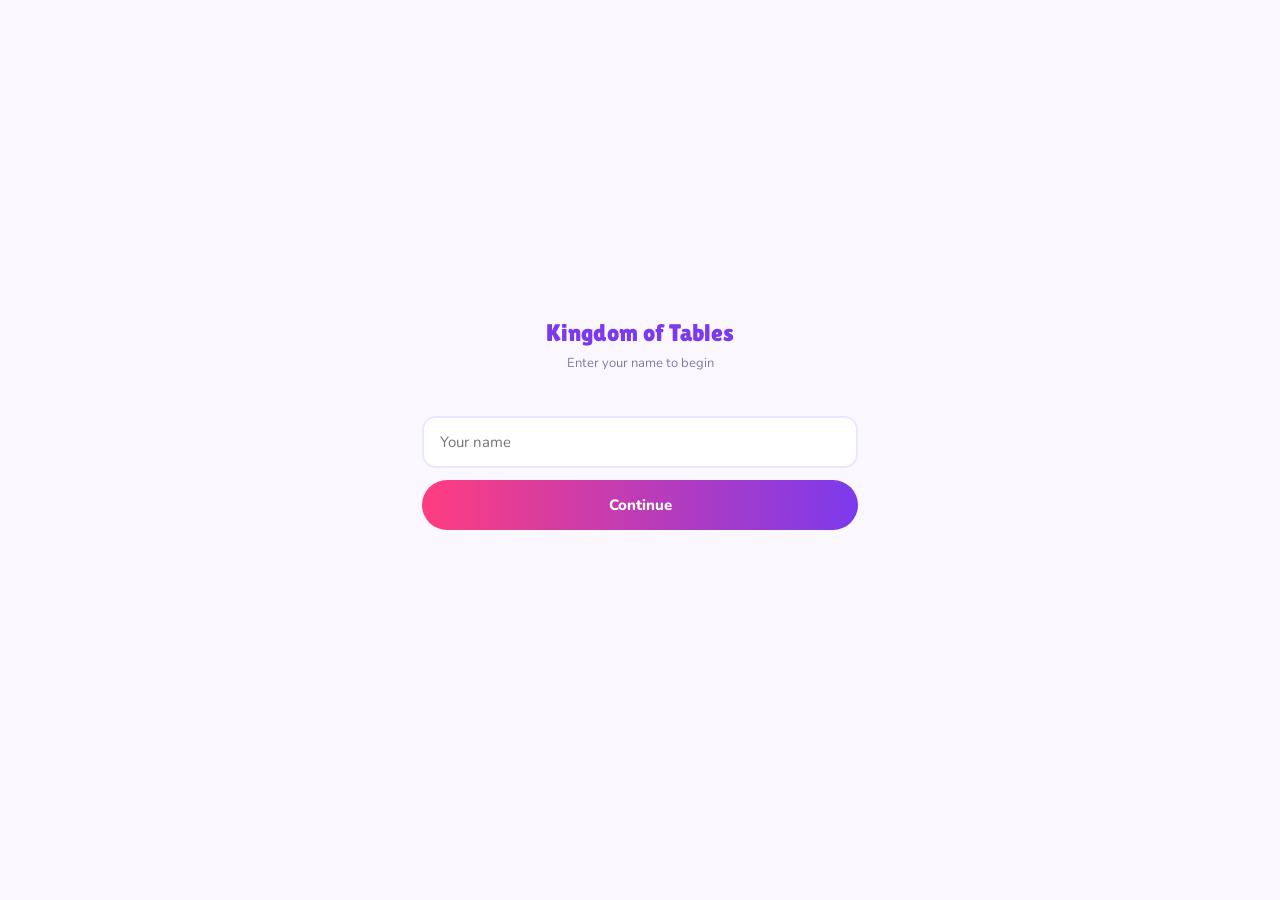
<file: index.html>
<!DOCTYPE html>
<html lang="en">
<head>
<meta charset="UTF-8">
<meta name="viewport" content="width=device-width, initial-scale=1.0">
<title>Kingdom of Tables</title>
<link rel="preconnect" href="https://fonts.googleapis.com">
<link href="https://fonts.googleapis.com/css2?family=Lilita+One&family=Nunito:wght@400;600;700;800&display=swap" rel="stylesheet">
<link rel="stylesheet" href="css/style.css">
</head>
<body>
<div class="app" style="display:flex;flex-direction:column;justify-content:center;padding-bottom:40px;">

  <div class="center-text" style="padding:0 22px 30px;">
    <div class="page-title" style="padding:0;">Kingdom of Tables</div>
    <div class="hint-text" style="margin-top:8px;">Enter your name to begin</div>
  </div>

  <div id="step-name">
    <div class="field-group">
      <input type="text" id="username-input" class="field-input" placeholder="Your name" autocomplete="off">
    </div>
    <div class="field-group">
      <button class="btn btn-primary" id="continue-btn">Continue</button>
    </div>
  </div>

  <div id="step-login" style="display:none;">
    <div class="hint-text" id="welcome-back-text"></div>
    <div class="field-group">
      <input type="password" inputmode="numeric" maxlength="4" id="pin-login-input" class="field-input" placeholder="4-digit PIN">
    </div>
    <div class="error-text" id="login-error" style="display:none;"></div>
    <div class="field-group"><button class="btn btn-primary" id="login-btn">Enter the kingdom</button></div>
    <div class="field-group"><button class="btn btn-outline" id="back-from-login">Back</button></div>
  </div>

  <div id="step-register" style="display:none;">
    <div class="hint-text" id="not-registered-text"></div>
    <div class="field-group">
      <input type="password" inputmode="numeric" maxlength="4" id="pin-register-input" class="field-input" placeholder="Choose a 4-digit PIN">
    </div>
    <div class="error-text" id="register-error" style="display:none;"></div>
    <div class="field-group"><button class="btn btn-primary" id="register-btn">Create my account</button></div>
    <div class="field-group"><button class="btn btn-outline" id="back-from-register">Back</button></div>
  </div>

</div>
<script src="js/api.js"></script>
<script src="js/session.js"></script>
<script src="js/auth.js"></script>
</body>
</html>
</file>
<file: css/style.css>
:root {
  --bg: #FBF7FF;
  --card: #FFFFFF;
  --ink: #2B1F4A;
  --ink-soft: #8079A6;
  --pink: #FF3D7F;
  --purple: #7C3AED;
  --cyan: #17C3D9;
  --sun: #FFB627;
  --lime: #7ED957;
  --border: #EDE6FF;
  --font-display: 'Lilita One', sans-serif;
  --font-body: 'Nunito', sans-serif;
}

* { box-sizing: border-box; margin: 0; padding: 0; }
html, body { height: 100%; }

body {
  background: var(--bg);
  font-family: var(--font-body);
  color: var(--ink);
  min-height: 100vh;
}

.app {
  max-width: 480px;
  margin: 0 auto;
  min-height: 100vh;
  background: var(--bg);
  position: relative;
  padding-bottom: 90px;
}

/* topbar */
.topbar { display: flex; align-items: center; justify-content: center; padding: 18px 20px 6px; }
.topbar .wordmark { font-family: var(--font-display); font-size: 20px; color: var(--purple); }

/* headings */
.page-title { font-family: var(--font-display); font-size: 24px; color: var(--purple); padding: 10px 22px 2px; }
.page-sub { font-size: 13px; color: var(--ink-soft); padding: 0 22px 18px; }

/* buttons */
.btn {
  display: block; width: 100%; padding: 15px; border-radius: 999px; border: none;
  font-family: var(--font-body); font-weight: 800; font-size: 15px; text-align: center; cursor: pointer;
}
.btn-primary { background: linear-gradient(90deg, var(--pink), var(--purple)); color: #fff; }
.btn-outline { background: transparent; border: 2px solid var(--border); color: var(--purple); }
.btn:disabled { opacity: 0.5; cursor: not-allowed; }

/* fields */
.field-group { padding: 0 22px; margin-bottom: 12px; }
.field-input {
  width: 100%; background: var(--card); border: 2px solid var(--border); border-radius: 14px;
  padding: 14px 16px; font-size: 15px; color: var(--ink); font-family: var(--font-body);
}
.field-input:focus { outline: none; border-color: var(--purple); }
.error-text { color: var(--pink); font-size: 12.5px; padding: 0 22px; margin-bottom: 10px; font-weight: 700; }
.hint-text { color: var(--ink-soft); font-size: 13px; padding: 0 22px; margin-bottom: 14px; text-align: center; }
.center-text { text-align: center; }

/* home hero + tiles */
.hero { background: linear-gradient(120deg, var(--purple), var(--pink)); padding: 30px 22px 26px; border-radius: 0 0 28px 28px; color: #fff; }
.hero .greet { font-family: var(--font-display); font-size: 24px; }
.hero .streak { font-size: 13px; color: #FFE9B8; margin-top: 8px; }

.tiles { padding: 20px 20px 4px; display: grid; grid-template-columns: 1fr 1fr; gap: 12px; }
.tile { border-radius: 20px; padding: 18px; color: #fff; text-decoration: none; display: block; }
.tile .t-title { font-weight: 800; font-size: 15px; }
.tile .t-sub { font-size: 12px; opacity: 0.85; margin-top: 4px; }
.tile.practice { background: linear-gradient(135deg, var(--cyan), #0E93A3); }
.tile.battle { background: linear-gradient(135deg, var(--pink), #C22A5F); }
.tile.palace { background: linear-gradient(135deg, var(--sun), #E08F00); }
.tile.portal { background: linear-gradient(135deg, var(--lime), #4FB82E); }

/* practice picker */
.orb-grid { padding: 6px 22px 22px; display: grid; grid-template-columns: repeat(3, 1fr); gap: 14px; }
.orb-btn {
  aspect-ratio: 1; border-radius: 50%; display: flex; align-items: center; justify-content: center;
  font-family: var(--font-display); font-size: 20px; border: 3px solid var(--c); background: transparent;
  color: var(--c); cursor: pointer;
}
.orb-btn.done { background: var(--c); color: #fff; }

/* practice / battle question card */
.session-card { margin: 12px 22px; background: var(--card); border: 2px solid var(--border); border-radius: 20px; padding: 20px; text-align: center; }
.session-progress { font-size: 12px; color: var(--ink-soft); margin-bottom: 6px; }
.problem-text { font-family: var(--font-display); font-size: 40px; color: var(--purple); margin: 14px 0; }
.answer-input {
  width: 100%; text-align: center; font-size: 22px; font-weight: 800; padding: 14px; border-radius: 14px;
  border: 2px solid var(--border); font-family: var(--font-body); color: var(--ink); margin-bottom: 12px;
}
.answer-input:focus { outline: none; border-color: var(--purple); }
.answer-input:disabled { opacity: 0.7; }

/* per-question feedback */
.feedback { min-height: 22px; font-weight: 800; font-size: 14.5px; margin: 2px 0 10px; }
.session-card .feedback.correct { color: #2E9E7F; }
.session-card .feedback.incorrect { color: var(--pink); }
.arena .feedback { color: #fff; }

/* battle arena */
.arena { background: linear-gradient(165deg, var(--purple), var(--pink)); border-radius: 24px; margin: 12px 22px; padding: 20px; color: #fff; }
.arena-top { display: flex; justify-content: space-between; font-size: 12.5px; color: #F3D9E6; margin-bottom: 6px; }
.timer { font-family: var(--font-display); font-size: 38px; text-align: center; color: var(--sun); }
.arena .problem-text { color: #fff; }
.arena .answer-input { background: #fff; }

/* end-of-round suggestion */
.suggestion-box { margin-top: 16px; padding: 14px 16px; border-radius: 14px; background: #F4EFFF; text-align: left; font-size: 13.5px; color: var(--ink); }
.suggestion-box.suggestion-good { text-align: center; background: #EAFBF1; color: #227A63; font-weight: 700; }
.suggestion-box.suggestion-focus { background: #FFF4E0; color: #8A5A00; font-weight: 700; text-align: center; }
.suggestion-title { font-weight: 800; font-size: 12.5px; color: var(--ink-soft); margin-bottom: 8px; text-transform: uppercase; letter-spacing: 0.03em; }
.mistake-row { display: flex; justify-content: space-between; font-size: 13.5px; padding: 6px 0; border-bottom: 1px solid var(--border); }
.mistake-row:last-child { border-bottom: none; }
.mistake-given { color: var(--pink); font-weight: 700; }

/* results */
.result-card { margin: 20px 22px; background: var(--card); border: 2px solid var(--border); border-radius: 20px; padding: 24px; text-align: center; }
.result-score { font-family: var(--font-display); font-size: 40px; color: var(--purple); }
.result-stats { font-size: 13px; color: var(--ink-soft); margin: 8px 0 20px; }
.badge-earned { display: inline-block; background: linear-gradient(160deg, var(--sun), #E08F00); color: #fff; font-size: 12px; font-weight: 800; padding: 6px 14px; border-radius: 999px; margin: 4px; }
.result-card .btn { margin-top: 12px; }

/* leaderboard */
.tab-row { display: flex; gap: 8px; padding: 0 22px 16px; }
.tab-btn { flex: 1; padding: 10px; border-radius: 999px; border: 2px solid var(--border); background: #fff; color: var(--ink-soft); font-family: var(--font-body); font-weight: 800; font-size: 13px; cursor: pointer; }
.tab-btn.active { background: var(--purple); border-color: var(--purple); color: #fff; }

.podium { display: flex; align-items: flex-end; justify-content: center; gap: 12px; padding: 10px 22px 8px; min-height: 150px; }
.pod { width: 108px; flex: 0 0 auto; border-radius: 16px 16px 8px 8px; text-align: center; padding: 14px 6px; color: #fff; }
.pod .name { font-size: 13px; font-weight: 800; }
.pod .score { font-size: 11.5px; opacity: 0.9; margin-top: 2px; }
.pod.first { height: 140px; order: 2; background: linear-gradient(160deg, var(--sun), #E08F00); }
.pod.second { height: 108px; order: 1; background: linear-gradient(160deg, var(--cyan), #0E93A3); }
.pod.third { height: 92px; order: 3; background: linear-gradient(160deg, var(--pink), #C22A5F); }
.star-icon { width: 22px; height: 22px; margin: 0 auto 6px; }

.rank-rows { padding: 4px 22px; }
.rank-row { display: flex; justify-content: space-between; background: var(--card); border: 2px solid var(--border); border-radius: 12px; padding: 12px 14px; margin-bottom: 8px; font-size: 13.5px; }
.rank-row .n { color: var(--ink-soft); }
.board-note { text-align: center; font-size: 12.5px; color: var(--ink-soft); padding: 6px 22px 4px; }

/* profile */
.profile-top { padding: 26px 22px 16px; display: flex; gap: 14px; align-items: center; }
.avatar { width: 54px; height: 54px; border-radius: 50%; background: linear-gradient(135deg, var(--pink), var(--purple)); flex-shrink: 0; }
.profile-name { font-family: var(--font-display); font-size: 20px; color: var(--purple); }
.profile-meta { font-size: 12px; color: var(--ink-soft); margin-top: 3px; }

.section-title { font-size: 12.5px; color: var(--ink-soft); font-weight: 800; padding: 10px 22px 8px; text-transform: uppercase; letter-spacing: 0.03em; }

.badge-case { padding: 4px 22px 16px; display: grid; grid-template-columns: repeat(4, 1fr); gap: 12px; }
.badge-slot { text-align: center; }
.badge-star {
  aspect-ratio: 1;
  clip-path: polygon(50% 0%, 61% 35%, 98% 35%, 68% 57%, 79% 91%, 50% 70%, 21% 91%, 32% 57%, 2% 35%, 39% 35%);
  background: linear-gradient(160deg, var(--sun), #E08F00); margin-bottom: 4px;
}
.badge-star.locked { background: var(--border); }
.badge-label { font-size: 9.5px; color: var(--ink-soft); line-height: 1.2; }

.log-row { display: flex; justify-content: space-between; font-size: 13px; padding: 10px 22px; border-bottom: 1px solid var(--border); }
.log-row .acc { color: var(--lime); font-weight: 700; }

/* bottom nav */
.bottom-nav {
  position: fixed; bottom: 0; left: 50%; transform: translateX(-50%);
  width: 100%; max-width: 480px; background: #fff; border-top: 2px solid var(--border);
  display: flex; justify-content: space-around; padding: 10px 6px calc(10px + env(safe-area-inset-bottom));
}
.nav-item { display: flex; flex-direction: column; align-items: center; gap: 2px; text-decoration: none; color: var(--ink-soft); font-size: 10.5px; font-weight: 700; }
.nav-item .icon { font-size: 18px; }
.nav-item.active { color: var(--purple); }

.loading { text-align: center; padding: 40px 22px; color: var(--ink-soft); font-size: 14px; }
</file>
